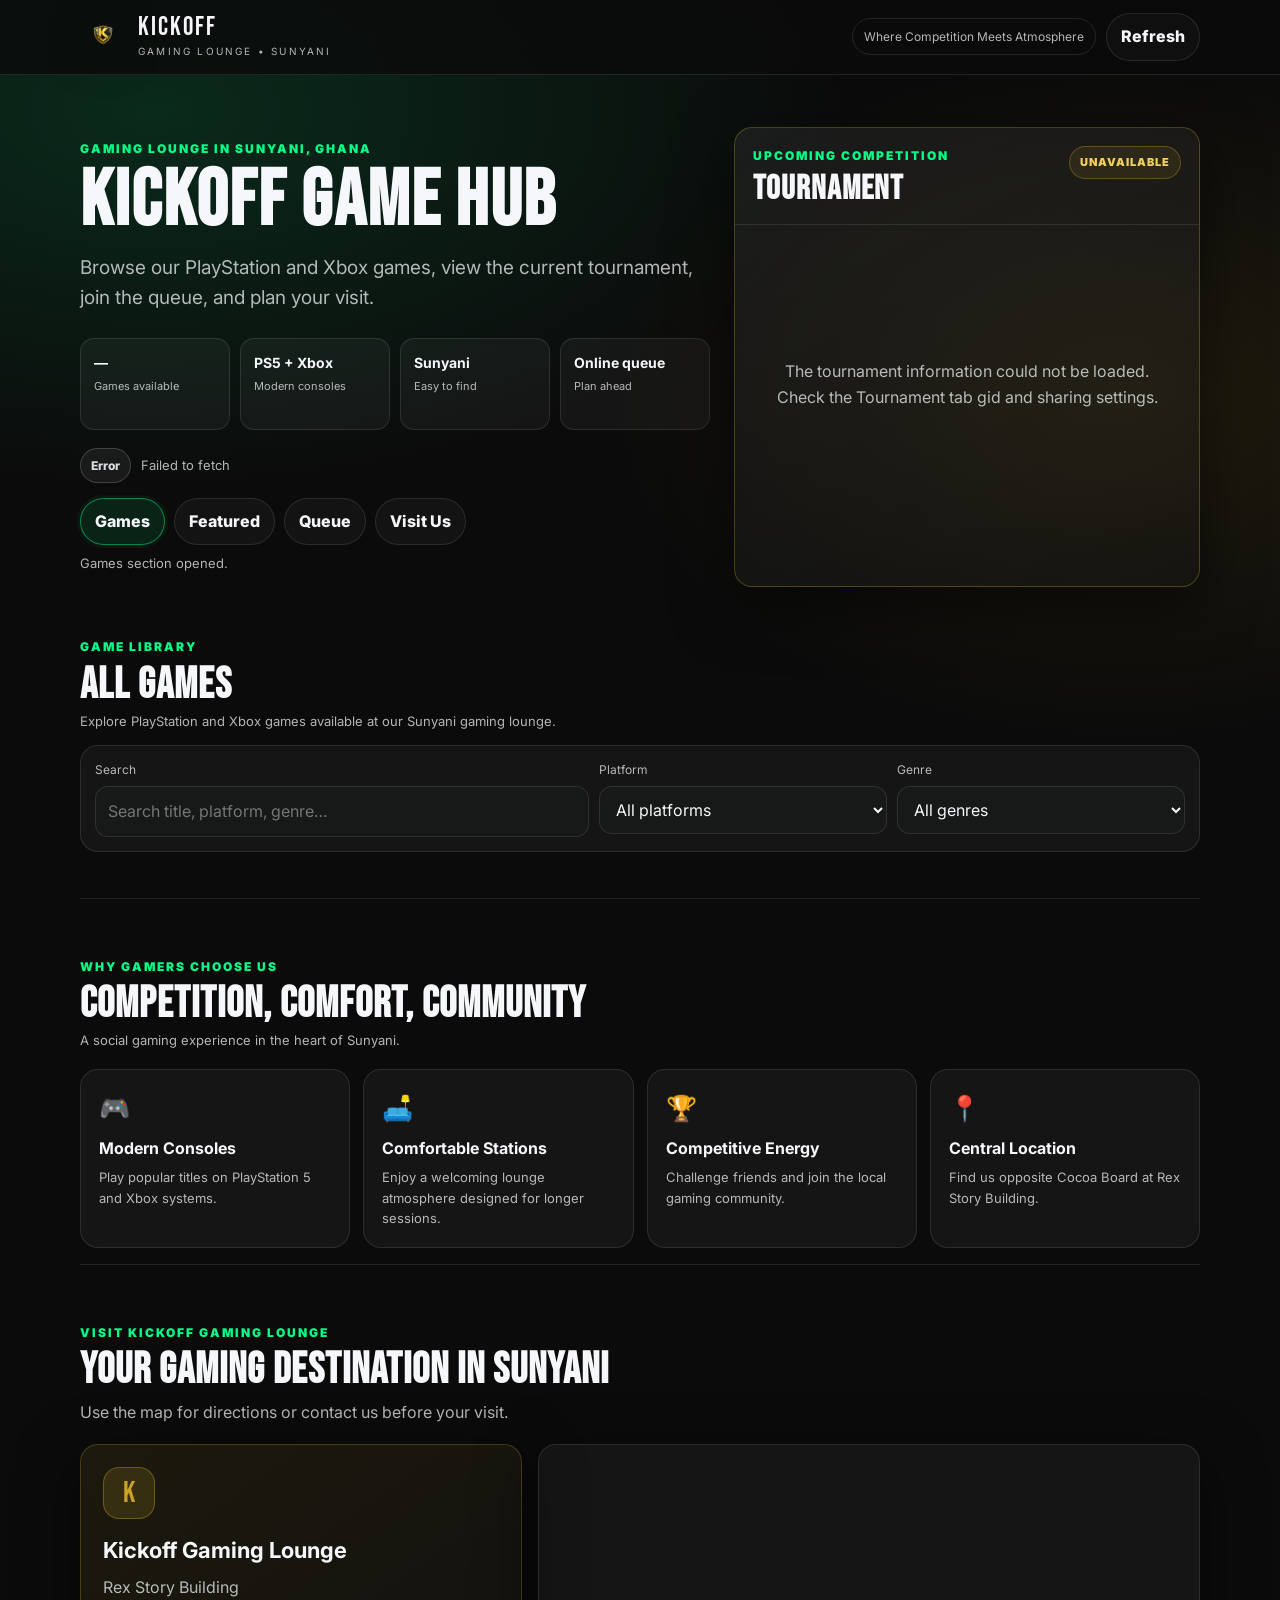
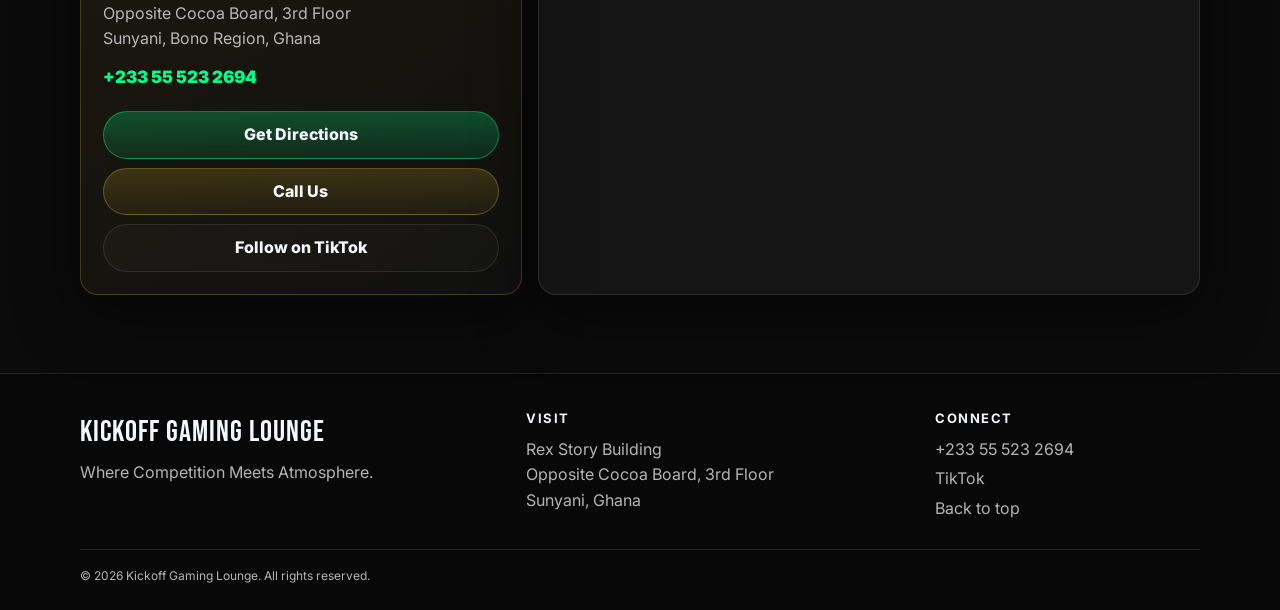
<file: index.html>
<!doctype html>
<html lang="en">
<head>
  <meta charset="utf-8" />
  <meta name="viewport" content="width=device-width, initial-scale=1" />

  <title>Kickoff Gaming Lounge | PS5 & Xbox Gaming Lounge in Sunyani, Ghana</title>
  <meta
    name="description"
    content="Visit Kickoff Gaming Lounge in Sunyani, Ghana. Browse PS5 and Xbox games, see the current tournament, join the queue, and get directions."
  />
  <meta name="robots" content="index, follow, max-image-preview:large" />
  <meta name="theme-color" content="#0B0B0B" />
  <link rel="canonical" href="https://adu650.github.io/kickoff-game-hub/" />

  <link rel="icon" type="image/png" sizes="48x48" href="./assets/favicon-48x48.png?v=3" />
  <link rel="icon" href="./assets/favicon.ico?v=3" sizes="any" />
  <link rel="icon" type="image/png" sizes="32x32" href="./assets/favicon-32x32.png?v=3" />
  <link rel="icon" type="image/png" sizes="16x16" href="./assets/favicon-16x16.png?v=3" />
  <link rel="apple-touch-icon" sizes="180x180" href="./assets/apple-touch-icon.png?v=3" />
  <link rel="manifest" href="./assets/site.webmanifest?v=3" />

  <meta property="og:type" content="website" />
  <meta property="og:site_name" content="Kickoff Gaming Lounge" />
  <meta property="og:title" content="Kickoff Gaming Lounge | Gaming Center in Sunyani, Ghana" />
  <meta
    property="og:description"
    content="Browse PS5 and Xbox games, see upcoming tournaments, join the queue, and find Kickoff Gaming Lounge in Sunyani."
  />
  <meta property="og:url" content="https://adu650.github.io/kickoff-game-hub/" />
  <meta property="og:image" content="https://adu650.github.io/kickoff-game-hub/assets/logo.png" />
  <meta property="og:locale" content="en_GH" />

  <meta name="twitter:card" content="summary_large_image" />
  <meta name="twitter:title" content="Kickoff Gaming Lounge | Sunyani" />
  <meta name="twitter:description" content="Explore our game library, tournament, queue, and location." />
  <meta name="twitter:image" content="https://adu650.github.io/kickoff-game-hub/assets/logo.png" />

  <link rel="preconnect" href="https://fonts.googleapis.com" />
  <link rel="preconnect" href="https://fonts.gstatic.com" crossorigin />
  <link
    href="https://fonts.googleapis.com/css2?family=Inter:wght@400;600;700;800&family=Bebas+Neue&display=swap"
    rel="stylesheet"
  />
  <link rel="stylesheet" href="./style.css?v=3" />

  <script type="application/ld+json">
  {
    "@context": "https://schema.org",
    "@type": "EntertainmentBusiness",
    "@id": "https://adu650.github.io/kickoff-game-hub/#business",
    "name": "Kickoff Gaming Lounge",
    "description": "A PlayStation 5 and Xbox gaming lounge in Sunyani, Ghana.",
    "url": "https://adu650.github.io/kickoff-game-hub/",
    "telephone": "+233555232694",
    "image": "https://adu650.github.io/kickoff-game-hub/assets/logo.png",
    "slogan": "Where Competition Meets Atmosphere",
    "address": {
      "@type": "PostalAddress",
      "streetAddress": "Rex Story Building, Opposite Cocoa Board, 3rd Floor",
      "addressLocality": "Sunyani",
      "addressRegion": "Bono Region",
      "addressCountry": "GH"
    },
    "geo": {
      "@type": "GeoCoordinates",
      "latitude": 7.332206613238693,
      "longitude": -2.330150925514573
    },
    "sameAs": [
      "https://www.tiktok.com/@kickoffgaminggh"
    ]
  }
  </script>
</head>

<body>
  <a class="skipLink" href="#mainContent">Skip to main content</a>
  <div id="top"></div>

  <header class="topbar">
    <div class="container topbar__inner">
      <a class="brand" href="#top" aria-label="Kickoff Gaming Lounge home">
        <div class="brand__logoWrap">
          <img
            class="brand__logo"
            src="./assets/logo.png"
            alt="Kickoff Gaming Lounge logo"
            width="64"
            height="64"
          />
        </div>

        <div class="brand__text">
          <div class="brand__name">KICKOFF</div>
          <div class="brand__sub">Gaming Lounge • Sunyani</div>
        </div>
      </a>

      <div class="topbar__right">
        <span class="tagline">Where Competition Meets Atmosphere</span>
        <button id="refreshBtn" class="btn btn--ghost" type="button">Refresh</button>
      </div>
    </div>
  </header>

  <section class="hero" aria-labelledby="heroTitle">
    <div class="container hero__inner">
      <div class="hero__content">
        <p class="eyebrow">Gaming lounge in Sunyani, Ghana</p>
        <h1 id="heroTitle" class="hero__title">Kickoff Game Hub</h1>
        <p class="hero__desc">
          Browse our PlayStation and Xbox games, view the current tournament,
          join the queue, and plan your visit.
        </p>

        <div class="heroHighlights" aria-label="Kickoff Gaming Lounge highlights">
          <div class="highlight">
            <strong id="gameCount">—</strong>
            <span>Games available</span>
          </div>
          <div class="highlight">
            <strong>PS5 + Xbox</strong>
            <span>Modern consoles</span>
          </div>
          <div class="highlight">
            <strong>Sunyani</strong>
            <span>Easy to find</span>
          </div>
          <div class="highlight">
            <strong>Online queue</strong>
            <span>Plan ahead</span>
          </div>
        </div>

        <div class="statusRow" aria-live="polite">
          <span id="dataPill" class="pill">Loading…</span>
          <span id="statusText" class="statusText">Fetching the latest information.</span>
        </div>

        <nav class="nav" aria-label="Game hub sections">
          <button id="navGames" class="nav__btn active" data-view="games" type="button">Games</button>
          <button id="navFeatured" class="nav__btn" data-view="featured" type="button">Featured</button>
          <button id="navAppointments" class="nav__btn" data-view="appointments" type="button">Queue</button>
          <button id="navVisit" class="nav__btn" data-scroll-target="visit-us" type="button">Visit Us</button>
        </nav>

        <p id="navFeedback" class="navFeedback" aria-live="polite"></p>
      </div>

      <aside id="tournamentCard" class="tournamentCard" aria-labelledby="tournamentHeading" aria-live="polite">
        <div class="tournamentCard__header">
          <div>
            <p class="sectionKicker">Upcoming competition</p>
            <h2 id="tournamentHeading" class="tournamentCard__title">Tournament</h2>
          </div>
          <span id="tournamentStatus" class="tournamentStatus">Loading</span>
        </div>

        <div id="tournamentContent" class="tournamentCard__content">
          <div class="tournamentEmpty">
            Loading the current tournament from Google Sheets…
          </div>
        </div>
      </aside>
    </div>
  </section>

  <main id="mainContent" class="container">
    <section id="viewGames" class="viewSection" aria-labelledby="allGamesTitle">
      <div class="panelHead">
        <div>
          <p class="sectionKicker">Game library</p>
          <h2 id="allGamesTitle" class="panelHead__title">All Games</h2>
          <p class="muted">
            Explore PlayStation and Xbox games available at our Sunyani gaming lounge.
          </p>
        </div>

        <div class="filters" role="search" aria-label="Filter games">
          <div class="field">
            <label for="searchInput">Search</label>
            <input
              id="searchInput"
              type="search"
              placeholder="Search title, platform, genre…"
              autocomplete="off"
            />
          </div>

          <div class="field">
            <label for="platformFilter">Platform</label>
            <select id="platformFilter">
              <option value="">All platforms</option>
            </select>
          </div>

          <div class="field">
            <label for="genreFilter">Genre</label>
            <select id="genreFilter">
              <option value="">All genres</option>
            </select>
          </div>
        </div>
      </div>

      <div id="stationsWrap" class="stations" hidden>
        <div class="stations__title">Stations</div>
        <div id="stationsList" class="stations__list"></div>
      </div>

      <div id="gamesGrid" class="grid" aria-live="polite"></div>
    </section>

    <section id="viewFeatured" class="viewSection" hidden aria-labelledby="featuredTitle">
      <div class="panelHead">
        <div>
          <p class="sectionKicker">Staff picks</p>
          <h2 id="featuredTitle" class="panelHead__title">Featured Games</h2>
          <p class="muted">Popular and recommended games selected by the Kickoff team.</p>
        </div>
      </div>

      <div id="featuredGrid" class="grid" aria-live="polite"></div>
    </section>

    <section id="viewAppointments" class="viewSection" hidden aria-labelledby="queueTitle">
      <div class="panelHead">
        <div>
          <p class="sectionKicker">Save your place</p>
          <h2 id="queueTitle" class="panelHead__title">Join the Queue</h2>
          <p class="muted">Generate a queue code and show it to staff when you arrive.</p>
        </div>
      </div>

      <div class="queuePanel">
        <div class="queueWrap">
          <button id="joinQueueBtn" class="btn btn--primary" type="button">
            Generate Queue Slip
          </button>
        </div>

        <div id="queueSlip" class="slip" hidden aria-live="polite">
          <div class="slip__label">Your Queue Code</div>
          <div id="slipCode" class="slip__code">—</div>
          <div id="slipTimestamp" class="slip__time muted">—</div>
          <div class="muted">Take a screenshot and show this code to the front desk.</div>
        </div>
      </div>
    </section>

    <section id="why-kickoff" class="whySection" aria-labelledby="whyTitle">
      <div class="sectionHeading">
        <p class="sectionKicker">Why gamers choose us</p>
        <h2 id="whyTitle" class="panelHead__title">Competition, Comfort, Community</h2>
        <p class="muted">A social gaming experience in the heart of Sunyani.</p>
      </div>

      <div class="benefitGrid">
        <article class="benefitCard">
          <span aria-hidden="true">🎮</span>
          <h3>Modern Consoles</h3>
          <p>Play popular titles on PlayStation 5 and Xbox systems.</p>
        </article>

        <article class="benefitCard">
          <span aria-hidden="true">🛋️</span>
          <h3>Comfortable Stations</h3>
          <p>Enjoy a welcoming lounge atmosphere designed for longer sessions.</p>
        </article>

        <article class="benefitCard">
          <span aria-hidden="true">🏆</span>
          <h3>Competitive Energy</h3>
          <p>Challenge friends and join the local gaming community.</p>
        </article>

        <article class="benefitCard">
          <span aria-hidden="true">📍</span>
          <h3>Central Location</h3>
          <p>Find us opposite Cocoa Board at Rex Story Building.</p>
        </article>
      </div>
    </section>

    <section id="visit-us" class="visitSection" aria-labelledby="visitTitle">
      <div class="sectionHeading">
        <p class="sectionKicker">Visit Kickoff Gaming Lounge</p>
        <h2 id="visitTitle" class="panelHead__title">Your Gaming Destination in Sunyani</h2>
        <p class="visitIntro">Use the map for directions or contact us before your visit.</p>
      </div>

      <div class="visitGrid">
        <article class="businessCard">
          <div class="businessCard__icon" aria-hidden="true">K</div>
          <h3>Kickoff Gaming Lounge</h3>

          <address>
            Rex Story Building<br />
            Opposite Cocoa Board, 3rd Floor<br />
            Sunyani, Bono Region, Ghana
          </address>

          <a class="businessPhone" href="tel:+233555232694">+233 55 523 2694</a>

          <div class="visitActions">
            <a
              class="btn btn--primary"
              href="https://www.google.com/maps/search/?api=1&query=7.332206613238693%2C-2.330150925514573"
              target="_blank"
              rel="noopener noreferrer"
            >
              Get Directions
            </a>

            <a class="btn btn--secondary" href="tel:+233555232694">Call Us</a>

            <a
              class="btn btn--ghost"
              href="https://www.tiktok.com/@kickoffgaminggh?_r=1&_t=ZT-98RaZBGVE1m"
              target="_blank"
              rel="noopener noreferrer"
            >
              Follow on TikTok
            </a>
          </div>
        </article>

        <div class="mapWrap">
          <iframe
            title="Map showing Kickoff Gaming Lounge in Sunyani"
            src="https://www.google.com/maps/embed?pb=!1m18!1m12!1m3!1d3957.1930230260978!2d-2.330150925514573!3d7.332206613238693!2m3!1f0!2f0!3f0!3m2!1i1024!2i768!4f13.1!3m3!1m2!1s0xfdac9b77baa731f%3A0x10f8fbfc112bd12e!2sKickoff%20Gaming%20Lounge!5e0!3m2!1sen!2sus!4v1785349473867!5m2!1sen!2sus"
            width="600"
            height="450"
            style="border:0"
            allowfullscreen
            loading="lazy"
            referrerpolicy="strict-origin-when-cross-origin"
          ></iframe>
        </div>
      </div>
    </section>
  </main>

  <footer class="footer">
    <div class="container footer__grid">
      <div>
        <div class="footer__brand">Kickoff Gaming Lounge</div>
        <p>Where Competition Meets Atmosphere.</p>
      </div>

      <div>
        <h2 class="footer__heading">Visit</h2>
        <p>
          Rex Story Building<br />
          Opposite Cocoa Board, 3rd Floor<br />
          Sunyani, Ghana
        </p>
      </div>

      <div>
        <h2 class="footer__heading">Connect</h2>
        <p><a href="tel:+233555232694">+233 55 523 2694</a></p>
        <p>
          <a
            href="https://www.tiktok.com/@kickoffgaminggh"
            target="_blank"
            rel="noopener noreferrer"
          >
            TikTok
          </a>
        </p>
        <p><a href="#top">Back to top</a></p>
      </div>
    </div>

    <div class="container footer__bottom">
      © <span id="year"></span> Kickoff Gaming Lounge. All rights reserved.
    </div>
  </footer>

  <div id="trailerModal" class="modal" aria-hidden="true">
    <div id="modalBackdrop" class="modal__backdrop"></div>

    <div
      class="modal__dialog"
      role="dialog"
      aria-modal="true"
      aria-labelledby="modalTitle"
      tabindex="-1"
    >
      <div class="modal__head">
        <div>
          <div id="modalTitle" class="modal__title">Trailer</div>
          <div id="modalMeta" class="modal__meta"></div>
        </div>

        <button id="closeModalBtn" class="btn btn--ghost" type="button">Close</button>
      </div>

      <div id="videoWrap" class="modal__video"></div>
    </div>
  </div>

  <script src="./app.js?v=3" defer></script>
</body>
</html>
</file>
<file: style.css>
:root {
  --black: #0b0b0b;
  --black-soft: #111412;
  --green: #00ff88;
  --green-soft: rgba(0, 255, 136, 0.12);
  --gold: #c9a227;
  --gold-soft: rgba(201, 162, 39, 0.12);
  --white: #f5f7fa;
  --panel: rgba(255, 255, 255, 0.045);
  --panel-strong: rgba(255, 255, 255, 0.075);
  --stroke: rgba(255, 255, 255, 0.1);
  --muted: rgba(245, 247, 250, 0.72);
  --shadow: 0 18px 60px rgba(0, 0, 0, 0.55);
  --radius: 18px;
  --radius-sm: 14px;
}

* {
  box-sizing: border-box;
}

html {
  scroll-behavior: smooth;
  scroll-padding-top: 96px;
}

body {
  min-height: 100%;
  margin: 0;
  color: var(--white);
  font-family: Inter, system-ui, -apple-system, "Segoe UI", Roboto, Arial, sans-serif;
  line-height: 1.6;
  background:
    radial-gradient(1200px 650px at 12% 5%, rgba(0, 255, 136, 0.13), transparent 58%),
    radial-gradient(900px 600px at 88% 18%, rgba(201, 162, 39, 0.11), transparent 58%),
    var(--black);
}

body.modalOpen {
  overflow: hidden;
}

a {
  color: inherit;
}

button,
input,
select {
  font: inherit;
}

button,
a {
  touch-action: manipulation;
}

[hidden] {
  display: none !important;
}

.container {
  width: min(1120px, 92vw);
  margin-inline: auto;
}

.skipLink {
  position: fixed;
  left: 12px;
  top: -60px;
  z-index: 999;
  padding: 10px 14px;
  border-radius: 10px;
  background: var(--green);
  color: #05110b;
  font-weight: 900;
  text-decoration: none;
}

.skipLink:focus {
  top: 12px;
}

.topbar {
  position: sticky;
  top: 0;
  z-index: 50;
  background: rgba(11, 11, 11, 0.84);
  backdrop-filter: blur(14px);
  border-bottom: 1px solid var(--stroke);
}

.topbar__inner {
  display: flex;
  align-items: center;
  justify-content: space-between;
  gap: 14px;
  padding: 13px 0;
}

.brand {
  display: flex;
  align-items: center;
  gap: 12px;
  text-decoration: none;
}

.brand__logoWrap,
.brand__logo {
  width: 46px;
  height: 46px;
}

.brand__logo {
  object-fit: contain;
  filter: drop-shadow(0 10px 22px rgba(0, 0, 0, 0.55));
}

.brand__name,
.hero__title,
.panelHead__title,
.footer__brand,
.tournamentCard__title {
  font-family: "Bebas Neue", Inter, sans-serif;
}

.brand__name {
  font-size: 26px;
  letter-spacing: 2px;
  line-height: 1;
}

.brand__sub {
  margin-top: 2px;
  font-size: 10px;
  letter-spacing: 2.2px;
  text-transform: uppercase;
  color: rgba(245, 247, 250, 0.72);
}

.topbar__right {
  display: flex;
  gap: 10px;
  align-items: center;
}

.tagline {
  display: none;
  font-size: 12px;
  color: var(--muted);
  border: 1px solid var(--stroke);
  padding: 8px 11px;
  border-radius: 999px;
}

.btn,
.nav__btn,
.primary,
.secondary {
  display: inline-flex;
  align-items: center;
  justify-content: center;
  border-radius: 999px;
  padding: 10px 14px;
  border: 1px solid var(--stroke);
  background: rgba(255, 255, 255, 0.035);
  color: var(--white);
  cursor: pointer;
  font-weight: 800;
  text-decoration: none;
  transition:
    transform 0.15s ease,
    border-color 0.15s ease,
    background 0.15s ease,
    box-shadow 0.15s ease;
}

.btn:hover,
.nav__btn:hover,
.primary:hover,
.secondary:hover {
  transform: translateY(-1px);
  border-color: rgba(0, 255, 136, 0.42);
}

.btn:focus-visible,
.nav__btn:focus-visible,
.primary:focus-visible,
.secondary:focus-visible,
input:focus-visible,
select:focus-visible,
a:focus-visible {
  outline: 3px solid rgba(0, 255, 136, 0.28);
  outline-offset: 3px;
}

.btn:disabled,
.primary:disabled,
.secondary:disabled {
  opacity: 0.45;
  cursor: not-allowed;
  transform: none;
}

.btn--ghost {
  background: rgba(255, 255, 255, 0.025);
}

.btn--primary,
.primary {
  background: linear-gradient(180deg, rgba(0, 255, 136, 0.25), rgba(0, 255, 136, 0.1));
  border-color: rgba(0, 255, 136, 0.38);
}

.btn--secondary,
.secondary {
  background: linear-gradient(180deg, rgba(201, 162, 39, 0.22), rgba(201, 162, 39, 0.08));
  border-color: rgba(201, 162, 39, 0.38);
}

.hero {
  padding: 52px 0 28px;
}

.hero__inner {
  display: grid;
  grid-template-columns: minmax(0, 1.15fr) minmax(320px, 0.85fr);
  gap: 24px;
  align-items: stretch;
}

.hero__content {
  padding: 12px 0;
}

.eyebrow,
.sectionKicker {
  margin: 0 0 7px;
  color: var(--green);
  font-size: 12px;
  font-weight: 900;
  letter-spacing: 2px;
  text-transform: uppercase;
}

.hero__title {
  font-size: clamp(48px, 7vw, 78px);
  line-height: 0.95;
  letter-spacing: 2px;
  margin: 0 0 14px;
}

.hero__desc {
  max-width: 760px;
  margin: 0;
  color: var(--muted);
  font-size: clamp(16px, 2vw, 19px);
}

.heroHighlights {
  display: grid;
  grid-template-columns: repeat(4, 1fr);
  gap: 10px;
  margin: 24px 0 18px;
}

.highlight {
  min-height: 92px;
  padding: 13px;
  border: 1px solid var(--stroke);
  border-radius: var(--radius-sm);
  background: var(--panel);
}

.highlight strong,
.highlight span {
  display: block;
}

.highlight strong {
  color: var(--white);
  font-size: 14px;
}

.highlight span {
  margin-top: 4px;
  color: var(--muted);
  font-size: 11px;
}

.statusRow {
  display: flex;
  flex-wrap: wrap;
  gap: 10px;
  align-items: center;
  margin: 10px 0 15px;
}

.pill {
  display: inline-flex;
  padding: 7px 10px;
  border-radius: 999px;
  border: 1px solid rgba(245, 247, 250, 0.18);
  background: rgba(245, 247, 250, 0.06);
  color: rgba(245, 247, 250, 0.88);
  font-weight: 800;
  font-size: 12px;
}

.statusText,
.navFeedback {
  color: var(--muted);
  font-size: 13px;
}

.nav {
  display: flex;
  gap: 9px;
  flex-wrap: wrap;
}

.nav__btn.active {
  border-color: rgba(0, 255, 136, 0.46);
  background: rgba(0, 255, 136, 0.1);
  box-shadow: 0 0 0 3px rgba(0, 255, 136, 0.05);
}

.navFeedback {
  min-height: 22px;
  margin: 8px 0 0;
}

.tournamentCard {
  display: flex;
  flex-direction: column;
  min-height: 100%;
  background:
    linear-gradient(155deg, rgba(255, 255, 255, 0.07), rgba(255, 255, 255, 0.025)),
    rgba(0, 0, 0, 0.18);
  border: 1px solid rgba(201, 162, 39, 0.3);
  border-radius: var(--radius);
  box-shadow: var(--shadow);
  overflow: hidden;
}

.tournamentCard__header {
  display: flex;
  align-items: flex-start;
  justify-content: space-between;
  gap: 12px;
  padding: 18px;
  border-bottom: 1px solid var(--stroke);
}

.tournamentCard__title {
  margin: 0;
  font-size: 34px;
  line-height: 1;
  letter-spacing: 1px;
}

.tournamentStatus {
  flex-shrink: 0;
  padding: 7px 10px;
  border-radius: 999px;
  border: 1px solid rgba(201, 162, 39, 0.35);
  background: rgba(201, 162, 39, 0.1);
  color: #f1cf5c;
  font-size: 11px;
  font-weight: 900;
  text-transform: uppercase;
  letter-spacing: 1px;
}

.tournamentCard__content {
  display: flex;
  flex: 1;
  flex-direction: column;
}

.tournamentPoster {
  position: relative;
  width: 100%;
  aspect-ratio: 4 / 3;
  overflow: hidden;
  background: rgba(0, 0, 0, 0.28);
  border-bottom: 1px solid var(--stroke);
}

.tournamentPoster img {
  width: 100%;
  height: 100%;
  display: block;
  object-fit: cover;
}

.tournamentDetails {
  display: grid;
  gap: 14px;
  padding: 18px;
}

.tournamentName {
  margin: 0;
  font-size: 24px;
  line-height: 1.2;
}

.tournamentGame {
  margin: -8px 0 0;
  color: var(--gold);
  font-weight: 900;
}

.tournamentMeta {
  display: grid;
  grid-template-columns: 1fr 1fr;
  gap: 10px;
}

.tournamentMeta__item {
  padding: 11px;
  border: 1px solid var(--stroke);
  border-radius: var(--radius-sm);
  background: rgba(0, 0, 0, 0.15);
}

.tournamentMeta__item span {
  display: block;
}

.tournamentMeta__label {
  color: var(--muted);
  font-size: 10px;
  font-weight: 900;
  letter-spacing: 1px;
  text-transform: uppercase;
}

.tournamentMeta__value {
  margin-top: 4px;
  font-size: 13px;
  font-weight: 800;
}

.tournamentDeadline {
  padding: 12px;
  border: 1px solid rgba(0, 255, 136, 0.22);
  border-radius: var(--radius-sm);
  background: rgba(0, 255, 136, 0.06);
}

.tournamentDeadline strong {
  display: block;
  color: var(--green);
  font-size: 12px;
}

.tournamentDeadline span {
  display: block;
  margin-top: 3px;
  color: var(--muted);
  font-size: 13px;
}

.tournamentActions {
  display: grid;
  grid-template-columns: 1fr 1fr;
  gap: 9px;
}

.tournamentEmpty {
  display: grid;
  min-height: 320px;
  place-items: center;
  padding: 30px;
  text-align: center;
  color: var(--muted);
}

.viewSection {
  scroll-margin-top: 96px;
}

.viewSection.is-arriving,
.visitSection.is-arriving {
  animation: sectionArrival 0.7s ease;
}

@keyframes sectionArrival {
  0% {
    box-shadow: 0 0 0 0 rgba(0, 255, 136, 0);
  }
  35% {
    box-shadow: 0 0 0 4px rgba(0, 255, 136, 0.18);
  }
  100% {
    box-shadow: 0 0 0 0 rgba(0, 255, 136, 0);
  }
}

.panelHead {
  margin-top: 22px;
  display: flex;
  flex-direction: column;
  gap: 14px;
}

.panelHead__title {
  font-size: clamp(32px, 4vw, 43px);
  line-height: 1;
  letter-spacing: 1px;
  margin: 0;
}

.muted {
  color: var(--muted);
  font-size: 13px;
  margin: 4px 0 0;
}

.filters {
  display: grid;
  grid-template-columns: 1.2fr 0.7fr 0.7fr;
  gap: 10px;
  padding: 14px;
  border: 1px solid var(--stroke);
  border-radius: var(--radius);
  background: var(--panel);
}

.field label {
  display: block;
  font-size: 12px;
  color: var(--muted);
  margin: 0 0 6px;
}

.field input,
.field select {
  width: 100%;
  padding: 12px;
  border-radius: 13px;
  background: #171918;
  border: 1px solid var(--stroke);
  color: var(--white);
  outline: none;
}

.field select option {
  background: #171918;
  color: var(--white);
}

.stations {
  margin-top: 14px;
  border: 1px solid rgba(0, 255, 136, 0.2);
  background: rgba(0, 255, 136, 0.06);
  border-radius: var(--radius);
  padding: 12px;
}

.stations__title {
  font-weight: 900;
  color: rgba(0, 255, 136, 0.9);
  margin-bottom: 10px;
}

.stations__list {
  display: grid;
  grid-template-columns: repeat(3, 1fr);
  gap: 10px;
}

.grid {
  margin-top: 16px;
  display: grid;
  gap: 15px;
  padding-bottom: 30px;
  grid-template-columns: repeat(auto-fit, minmax(230px, 1fr));
}

.game {
  display: flex;
  flex-direction: column;
  border-radius: var(--radius);
  background: rgba(255, 255, 255, 0.035);
  border: 1px solid var(--stroke);
  overflow: hidden;
  transition:
    transform 0.16s ease,
    border-color 0.16s ease,
    box-shadow 0.16s ease;
}

.game:hover {
  transform: translateY(-3px);
  border-color: rgba(0, 255, 136, 0.38);
  box-shadow: 0 16px 50px rgba(0, 0, 0, 0.48);
}

.game-thumb {
  width: 100%;
  aspect-ratio: 16 / 9;
  background: rgba(0, 0, 0, 0.35);
  display: grid;
  place-items: center;
  border-bottom: 1px solid var(--stroke);
  overflow: hidden;
}

.game-thumb img {
  width: 100%;
  height: 100%;
  object-fit: cover;
  display: block;
  transition: transform 0.25s ease;
}

.game:hover .game-thumb img {
  transform: scale(1.025);
}

.thumb-fallback {
  padding: 12px;
  text-align: center;
  font-weight: 800;
  color: rgba(245, 247, 250, 0.85);
}

.game-info {
  padding: 13px;
  display: flex;
  flex-direction: column;
  gap: 11px;
  flex: 1;
}

.game-title {
  font-weight: 900;
  font-size: 16px;
  line-height: 1.25;
  margin: 0;
}

.badges {
  display: flex;
  flex-wrap: wrap;
  gap: 7px;
}

.badge {
  font-size: 10px;
  padding: 6px 9px;
  border-radius: 999px;
  border: 1px solid var(--stroke);
  background: rgba(255, 255, 255, 0.03);
  color: rgba(245, 247, 250, 0.78);
  font-weight: 800;
}

.badge.accent {
  border-color: rgba(0, 255, 136, 0.35);
  background: rgba(0, 255, 136, 0.08);
  color: rgba(0, 255, 136, 0.95);
}

.badge--new {
  border-color: rgba(0, 255, 136, 0.55);
  background: var(--green);
  color: #05110b;
}

.badge--popular {
  border-color: rgba(201, 162, 39, 0.55);
  background: var(--gold);
  color: #151005;
}

.game-actions {
  margin-top: auto;
  display: flex;
  gap: 9px;
  flex-wrap: wrap;
}

.primary,
.secondary {
  flex: 1;
  min-width: 110px;
  padding: 9px 11px;
}

.emptyState {
  grid-column: 1 / -1;
  padding: 24px;
  border: 1px dashed rgba(255, 255, 255, 0.17);
  border-radius: var(--radius);
  background: var(--panel);
}

.emptyState strong {
  font-size: 18px;
}

.emptyState p {
  margin: 5px 0 0;
  color: var(--muted);
}

.queuePanel {
  margin: 16px 0 36px;
  padding: 18px;
  border: 1px solid var(--stroke);
  border-radius: var(--radius);
  background: linear-gradient(145deg, rgba(0, 255, 136, 0.07), rgba(255, 255, 255, 0.025));
}

.queueWrap {
  display: flex;
  flex-wrap: wrap;
  gap: 10px;
  align-items: center;
}

.slip {
  margin-top: 16px;
  width: min(520px, 100%);
  background: rgba(0, 255, 136, 0.07);
  border: 1px solid rgba(0, 255, 136, 0.25);
  border-radius: var(--radius);
  padding: 16px;
}

.slip__label {
  font-weight: 900;
  color: rgba(0, 255, 136, 0.92);
}

.slip__code {
  font-family: "Bebas Neue", Inter, sans-serif;
  font-size: 48px;
  line-height: 1;
  letter-spacing: 5px;
  margin-top: 9px;
  color: #e4c14f;
}

.slip__time {
  margin-top: 8px;
}

.whySection,
.visitSection {
  padding: 58px 0 16px;
  border-top: 1px solid var(--stroke);
  scroll-margin-top: 96px;
}

.sectionHeading {
  max-width: 760px;
  margin-bottom: 18px;
}

.visitIntro {
  color: var(--muted);
  margin: 8px 0 0;
}

.benefitGrid {
  display: grid;
  grid-template-columns: repeat(4, 1fr);
  gap: 13px;
}

.benefitCard {
  padding: 18px;
  border: 1px solid var(--stroke);
  border-radius: var(--radius);
  background: var(--panel);
}

.benefitCard span {
  font-size: 25px;
}

.benefitCard h3 {
  margin: 8px 0 5px;
  font-size: 16px;
}

.benefitCard p {
  margin: 0;
  color: var(--muted);
  font-size: 13px;
}

.visitGrid {
  display: grid;
  grid-template-columns: minmax(280px, 0.8fr) minmax(0, 1.2fr);
  gap: 16px;
  align-items: stretch;
}

.businessCard {
  padding: 22px;
  border: 1px solid rgba(201, 162, 39, 0.28);
  border-radius: var(--radius);
  background: linear-gradient(145deg, rgba(201, 162, 39, 0.09), rgba(255, 255, 255, 0.025));
  box-shadow: var(--shadow);
}

.businessCard__icon {
  width: 52px;
  height: 52px;
  display: grid;
  place-items: center;
  border-radius: 16px;
  background: rgba(201, 162, 39, 0.16);
  border: 1px solid rgba(201, 162, 39, 0.38);
  color: var(--gold);
  font-family: "Bebas Neue", sans-serif;
  font-size: 30px;
}

.businessCard h3 {
  margin: 14px 0 7px;
  font-size: 22px;
}

.businessCard address {
  font-style: normal;
  color: var(--muted);
}

.businessPhone {
  display: inline-block;
  margin-top: 12px;
  color: var(--green);
  font-size: 17px;
  font-weight: 900;
  text-decoration: none;
}

.visitActions {
  display: grid;
  gap: 9px;
  margin-top: 20px;
}

.mapWrap {
  min-height: 430px;
  border: 1px solid var(--stroke);
  border-radius: var(--radius);
  overflow: hidden;
  background: var(--panel);
  box-shadow: var(--shadow);
}

.mapWrap iframe {
  display: block;
  width: 100%;
  height: 100%;
  min-height: 430px;
}

.modal {
  position: fixed;
  inset: 0;
  display: none;
  z-index: 100;
}

.modal.show {
  display: block;
}

.modal__backdrop {
  position: absolute;
  inset: 0;
  background: rgba(0, 0, 0, 0.78);
  backdrop-filter: blur(4px);
}

.modal__dialog {
  position: relative;
  width: min(920px, 92vw);
  margin: 7vh auto;
  background: rgba(11, 11, 11, 0.98);
  border: 1px solid rgba(201, 162, 39, 0.28);
  border-radius: var(--radius);
  overflow: hidden;
  box-shadow: var(--shadow);
}

.modal__head {
  display: flex;
  justify-content: space-between;
  align-items: center;
  gap: 12px;
  padding: 14px;
  border-bottom: 1px solid var(--stroke);
}

.modal__title {
  font-weight: 900;
  color: #e2c04f;
}

.modal__meta {
  font-size: 12px;
  color: var(--muted);
  margin-top: 4px;
}

.modal__video {
  background: #000;
}

.modal__video iframe {
  width: 100%;
  height: min(58vh, 560px);
  border: 0;
  display: block;
}

.footer {
  margin-top: 62px;
  border-top: 1px solid var(--stroke);
  background: rgba(0, 0, 0, 0.25);
  color: var(--muted);
}

.footer__grid {
  display: grid;
  grid-template-columns: 1.1fr 1fr 0.7fr;
  gap: 30px;
  padding: 34px 0 24px;
}

.footer__brand {
  font-size: 30px;
  letter-spacing: 1px;
  color: var(--white);
}

.footer__heading {
  margin: 0 0 8px;
  color: var(--white);
  font-size: 13px;
  text-transform: uppercase;
  letter-spacing: 1.5px;
}

.footer p {
  margin: 4px 0;
}

.footer a {
  text-decoration: none;
}

.footer a:hover {
  color: var(--green);
}

.footer__bottom {
  padding: 16px 0 24px;
  border-top: 1px solid var(--stroke);
  font-size: 12px;
}

@media (min-width: 920px) {
  .tagline {
    display: inline-flex;
  }
}

@media (max-width: 980px) {
  .hero__inner,
  .visitGrid {
    grid-template-columns: 1fr;
  }

  .benefitGrid {
    grid-template-columns: repeat(2, 1fr);
  }

  .stations__list {
    grid-template-columns: repeat(2, 1fr);
  }

  .heroHighlights {
    grid-template-columns: repeat(2, 1fr);
  }

  .tournamentPoster {
    aspect-ratio: 16 / 9;
  }
}

@media (max-width: 820px) {
  .filters {
    grid-template-columns: 1fr;
  }

  .footer__grid {
    grid-template-columns: 1fr 1fr;
  }
}

@media (max-width: 640px) {
  html {
    scroll-padding-top: 82px;
  }

  .container {
    width: min(94vw, 1120px);
  }

  .topbar__inner {
    padding: 10px 0;
  }

  .brand__logoWrap,
  .brand__logo {
    width: 40px;
    height: 40px;
  }

  .brand__name {
    font-size: 22px;
  }

  .brand__sub {
    font-size: 8px;
    letter-spacing: 1.5px;
  }

  .topbar__right .btn {
    padding: 8px 10px;
    font-size: 12px;
  }

  .hero {
    padding: 34px 0 18px;
  }

  .hero__title {
    font-size: 52px;
  }

  .heroHighlights {
    grid-template-columns: 1fr 1fr;
  }

  .highlight {
    min-height: 80px;
    padding: 11px;
  }

  .nav__btn {
    flex: 1;
    min-width: 44%;
  }

  .grid {
    grid-template-columns: 1fr 1fr;
    gap: 10px;
  }

  .game-info {
    padding: 10px;
  }

  .game-title {
    font-size: 14px;
  }

  .game-actions {
    display: grid;
  }

  .primary,
  .secondary {
    min-width: 0;
    font-size: 12px;
    padding: 8px;
  }

  .badge {
    font-size: 9px;
    padding: 5px 7px;
  }

  .benefitGrid,
  .footer__grid {
    grid-template-columns: 1fr;
  }

  .stations__list {
    grid-template-columns: 1fr;
  }

  .whySection,
  .visitSection {
    padding-top: 44px;
  }

  .mapWrap,
  .mapWrap iframe {
    min-height: 350px;
  }

  .tournamentMeta,
  .tournamentActions {
    grid-template-columns: 1fr;
  }

  .tournamentPoster {
    aspect-ratio: 4 / 3;
  }

  .modal__dialog {
    margin: 12vh auto;
  }

  .modal__video iframe {
    height: 38vh;
  }
}

@media (max-width: 420px) {
  .grid {
    grid-template-columns: 1fr;
  }

  .heroHighlights {
    grid-template-columns: 1fr 1fr;
  }

  .hero__title {
    font-size: 46px;
  }
}

@media (prefers-reduced-motion: reduce) {
  html {
    scroll-behavior: auto;
  }

  *,
  *::before,
  *::after {
    animation-duration: 0.01ms !important;
    animation-iteration-count: 1 !important;
    transition-duration: 0.01ms !important;
  }
}
</file>
